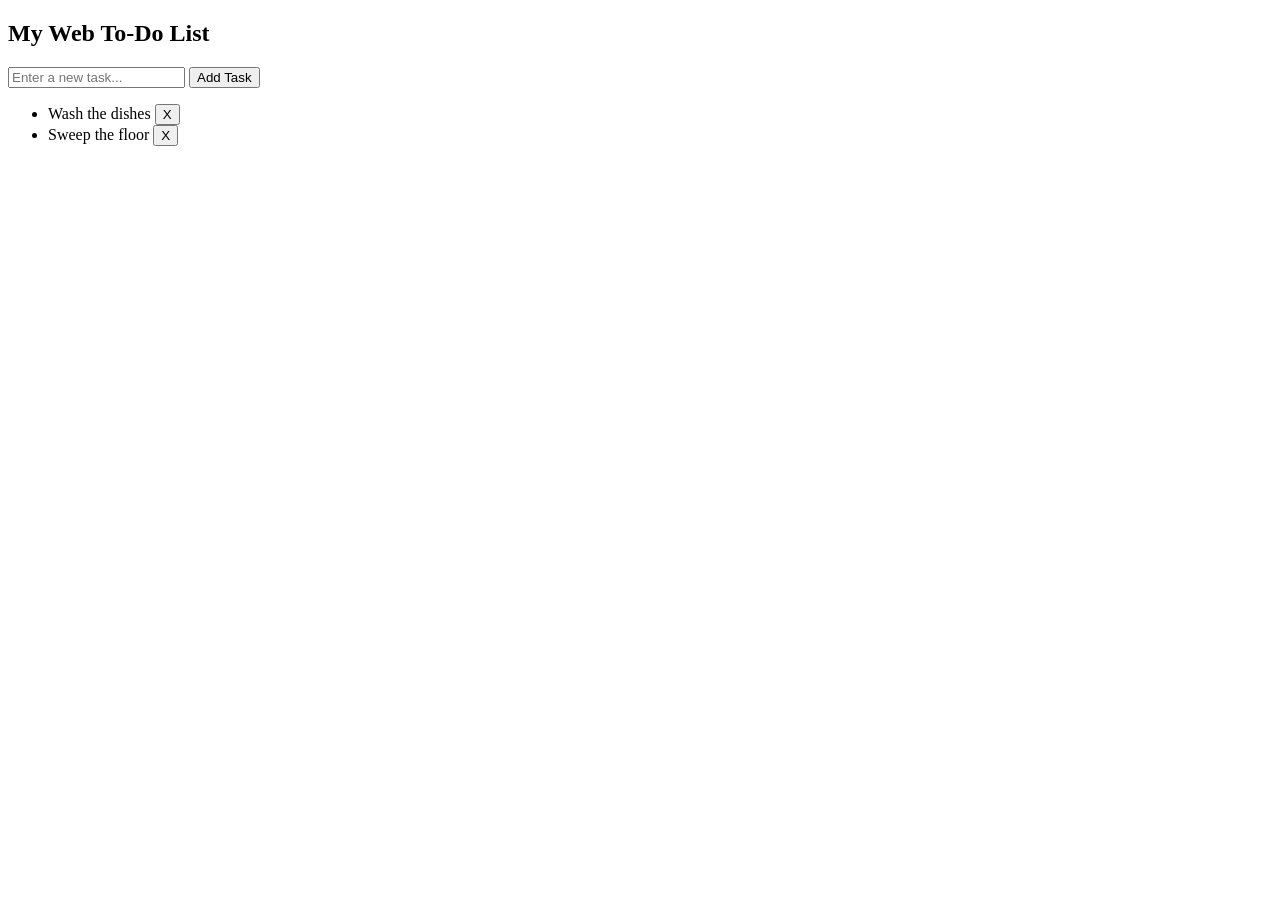
<file: DOM_browser/index.html>
<!DOCTYPE html>
<html lang="en">
    <meta charset="UTF-8">
    <meta name="viewport" content="width=device-width, initial-scale=1.0">
    <title>Advanced Core JavaScript</title>
</html>

<body>
    <div id="app-container">
        <h2>My Web To-Do List</h2>
    
        <input type="text" id="task-input" placeholder="Enter a new task...">
        <button id="add-btn">Add Task</button>
    
        <ul id="task-list">
            <li>Wash the dishes <button class="delete-btn">X</button></li>
            <li>Sweep the floor <button class="delete-btn">X</button></li>
        </ul>
    </div>
    
    

    

    <script src="day16.js"></script>

</body>

</html>
</file>
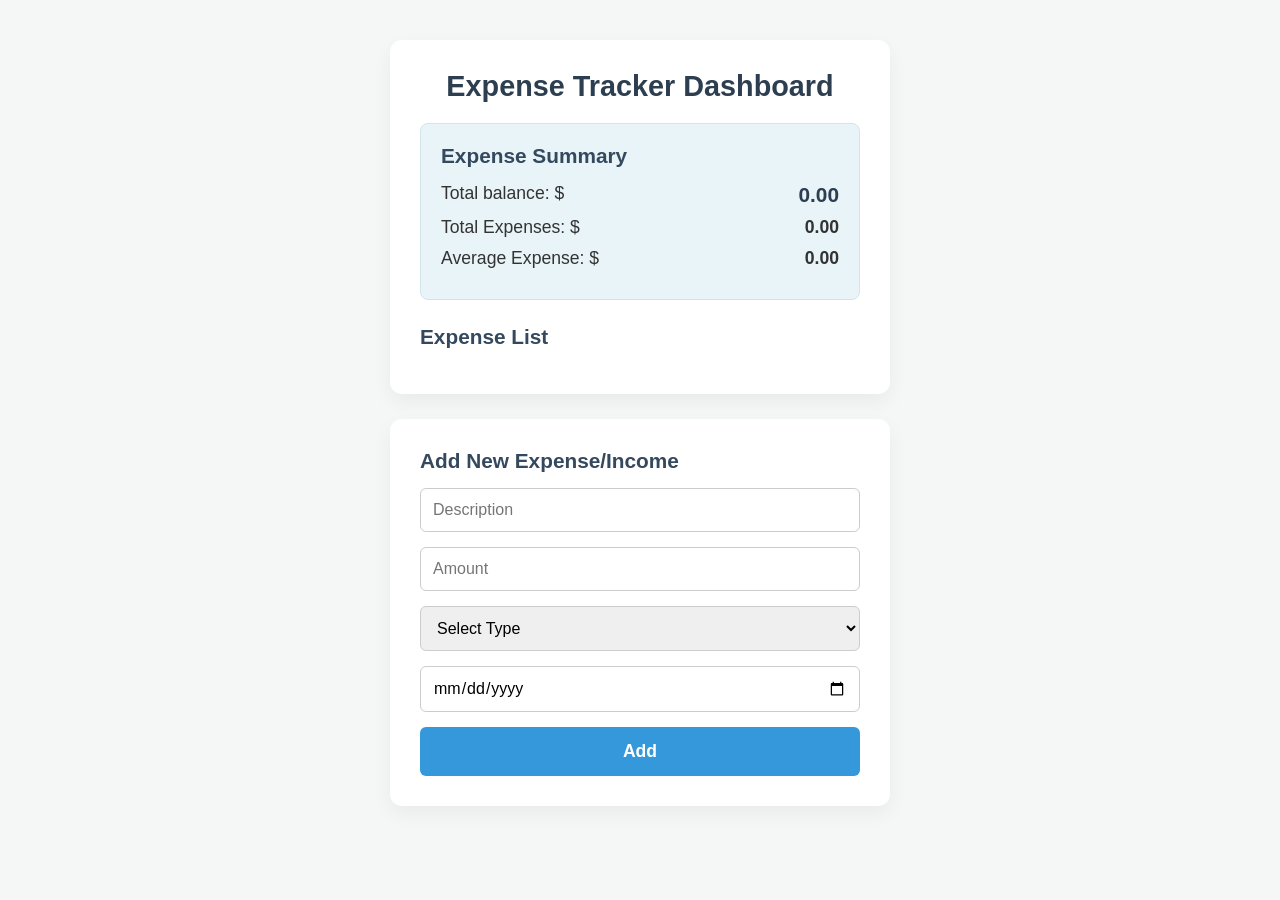
<file: Professional JavaScript/index.html>
<!DOCTYPE html>
<html lang="en">
    <head>
        <meta charset="UTF-8">
        <meta name="viewport" content="width=device-width, initial-scale=1.0">
        <title>Professional JavaScript</title>
        <link rel="stylesheet" href="styles.css">
    </head>
    <body>
        <section class="dashboard">
            <h1>Expense Tracker Dashboard</h1>
            <div id="expense-summary">
                <h2>Expense Summary</h2>
                <p>Total balance: $<span id="total-balance">0</span></p>
                <p>Total Expenses: $<span id="total-expenses">0</span></p>
                <p>Average Expense: $<span id="average-expense">0</span></p>
            </div>
            <div id="expense-list">
                <h2>Expense List</h2>
                <ul id="expenses"></ul>
            </div>
        </section>

        <section class="add-expense">
            <h2>Add New Expense/Income</h2>
            <form id="expense-form">
                <input type ="text" id ="expense-description" placeholder="Description">
                <input type="number" id="expense-amount" placeholder="Amount" required>
                <select id="expense-type" required>
                    <option value="">Select Type</option>
                    <option value="expense">Expense</option>
                    <option value="income">Income</option>
                </select>
                <input type="date" id="expense-date" required>
                <button type="submit">Add</button>
            </form>
        </section>
        <script src="day28.js"></script>
    </body>
            
</html>
</file>
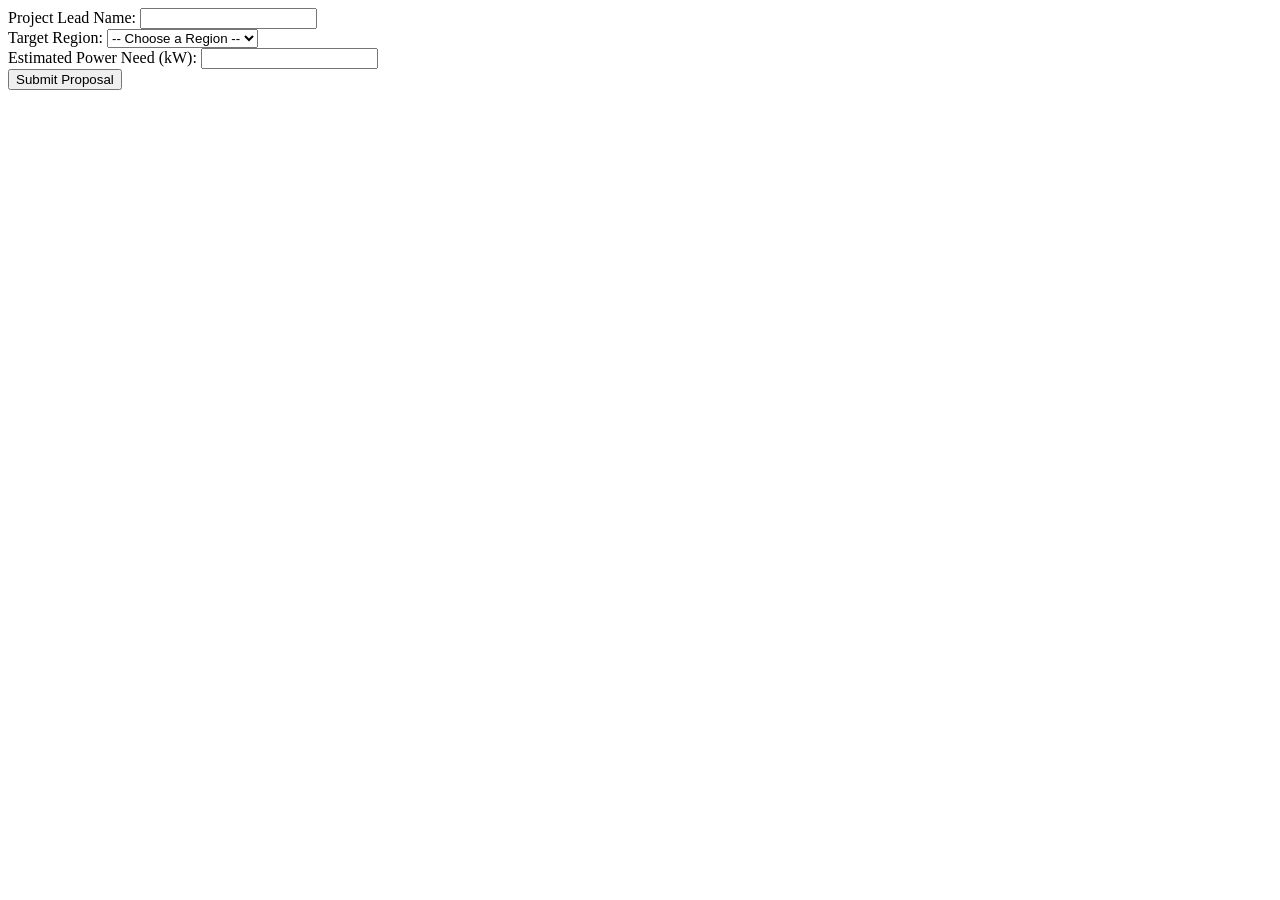
<file: DOM_browser/index1.html>
<!DOCTYPE html>
<html lang="en">
    <head>
        <meta charset="UTF-8">
        <meta name="viewport" content="width=device-width, initial-scale=1.0">
        <title>DOM and Browser</title>
    </head>

    <body>
        <form id="solar-proposal-form">
            <div class="form-group">
                <label for="lead-name">Project Lead Name:</label>
                <input type="text" id="lead-name">
                <div class="error-msg" id="name-error" style="color: red;"></div>
            </div>

            <div class="form-group">
                <label for="region">Target Region:</label>
                <select id="region">
                    <option value="">-- Choose a Region --</option>
                    <option value="sahel">Sahel Zone</option>
                    <option value="sahara">Saharan Zone</option>
                    <option value="sudanian">Sudanian Savanna</option>
                </select>
                <div class="error-msg" id="region-error" style="color: red;"></div>
            </div>

            <div class="form-group">
                <label for="power-kw">Estimated Power Need (kW):</label>
                <input type="number" id="power-kw">
                <div class="error-msg" id="power-error" style="color: red;"></div>
            </div>

            <button type="submit">Submit Proposal</button>
        </form>

        <h3 id="success-message" style="color: green;"></h3>
        
        
        <script src="day16.js"></script>

    </body>
</html>
</file>
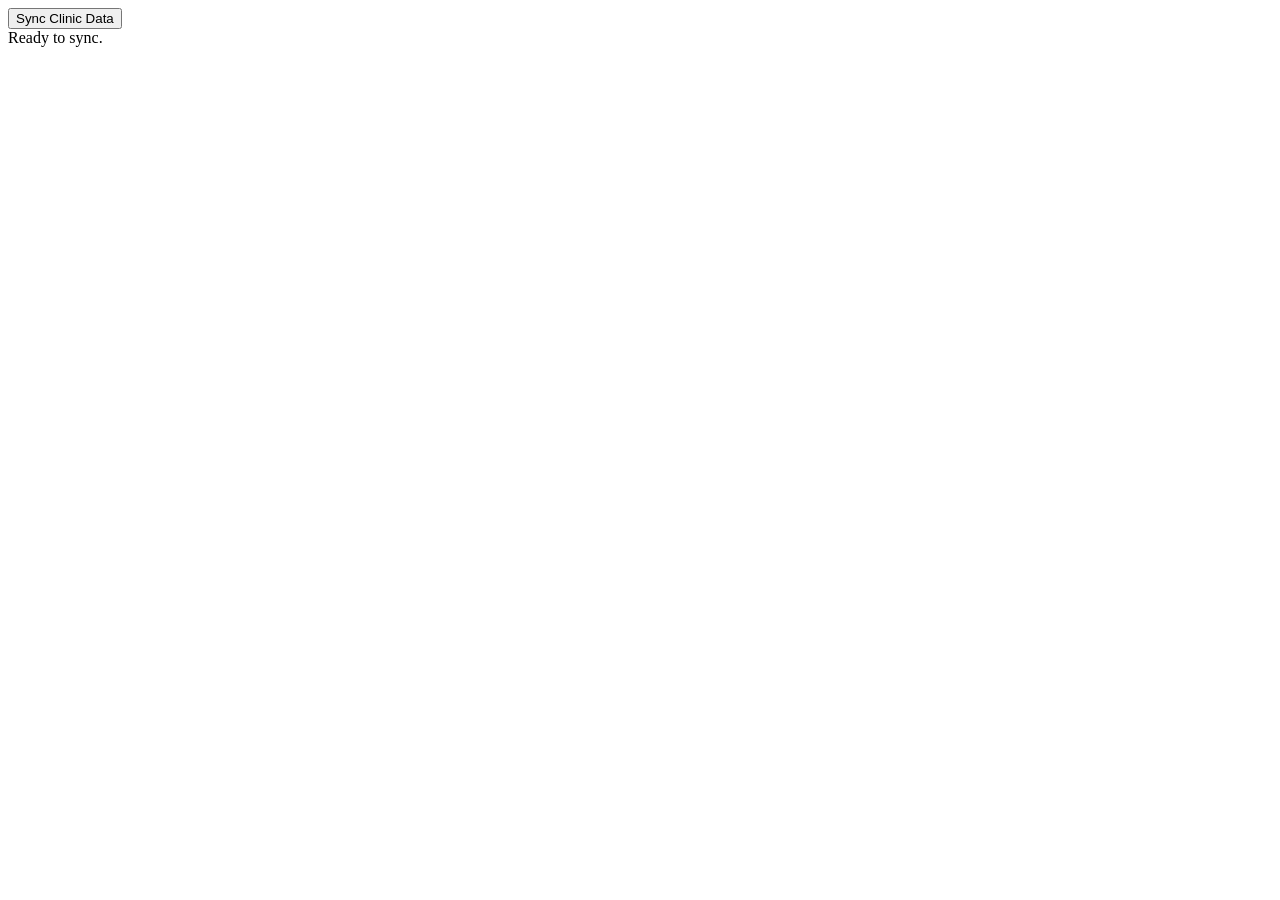
<file: DOM_browser/index3.html>
<html lang="en">
    <head>
        <meta charset="UTF-8">
        <meta name="viewport" content="width=device-width, initial-scale=1.0">
        <title>DOM and Browser</title>
    </head>

    <body>
        <button id="sync-btn">Sync Clinic Data</button>
        <div id="status-display">Ready to sync.</div>
        <script src="day20.js"></script>
    </body>
</html>
</file>
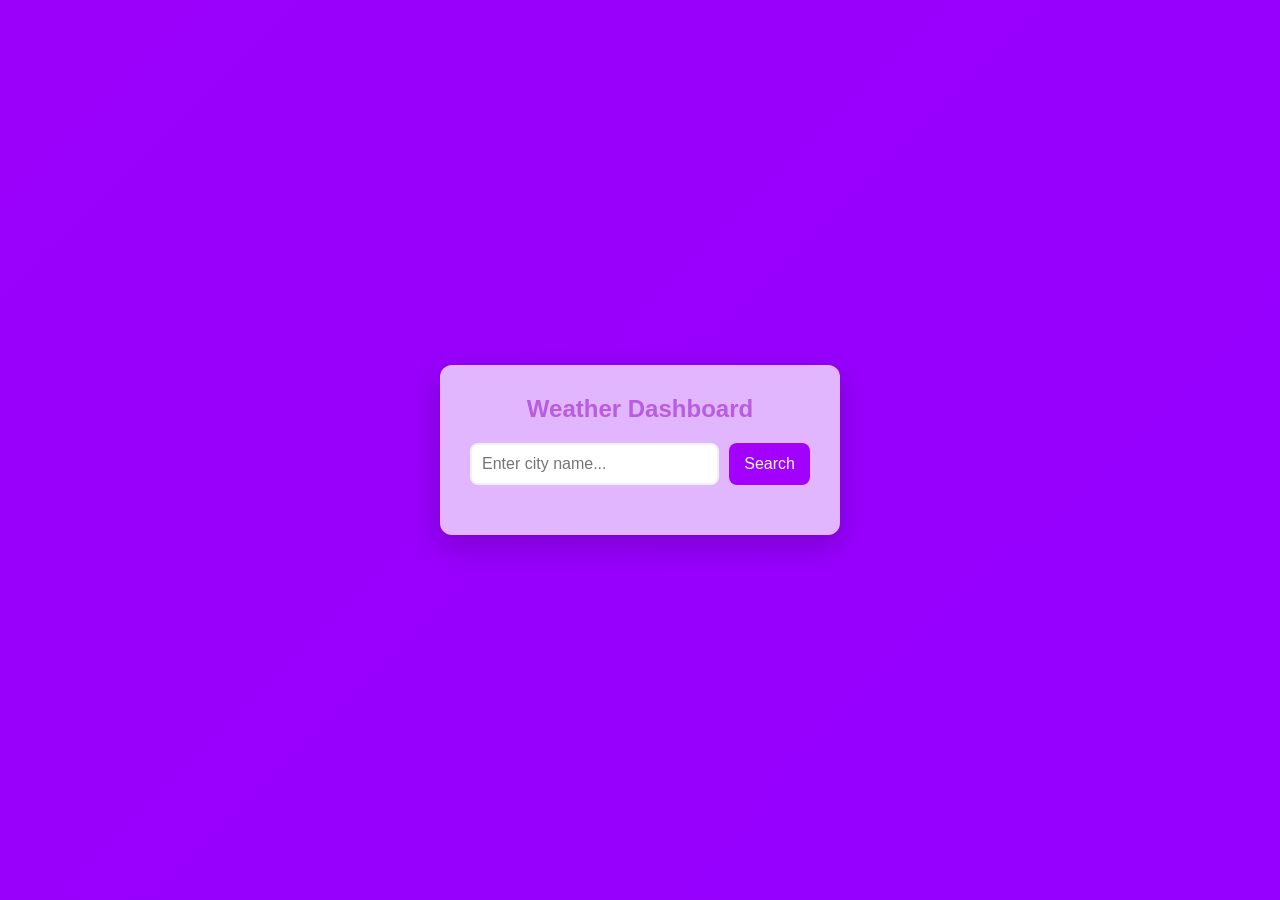
<file: DOM_browser/weather.html>
<!DOCTYPE html>
<html lang="en">
    <head>
        <meta charset="UTF-8">
        <meta name="viewport" content="width=device-width, initial-scale=1.0">
        <title>Weather App</title>
        <link rel="stylesheet" href="style.css">
    </head>

    <body>
        <!-- Weather Dashboard -->

        <div id="weather-app">
            <h2>Weather Dashboard</h2>
    
            <form id="search-form">
                <input type="text" id="city-input" placeholder="Enter city name..." required>
                <button type="submit">Search</button>
            </form>

        <div id="error-message" style="color: red; display: none;"></div>

        <div id="weather-display" style="display: none;">
            <h3 id="city-name"></h3>
            <p>Temperature: <span id="temperature"></span>°C</p>
            <p>Condition: <span id="condition"></span></p>
        </div>

        <script src="day21.js"></script>
    
    </body>
</html>
</file>
<file: Professional JavaScript/styles.css>
* {
    box-sizing: border-box;
    margin: 0;
    padding: 0;
}

body {
    font-family: 'Segoe UI', Tahoma, Geneva, Verdana, sans-serif;
    background-color: #f4f7f6; 
    color: #333;
    display: flex;
    flex-direction: column;
    align-items: center;
    padding: 40px 20px;
}

h1 {
    font-size: 1.8rem;
    color: #2c3e50;
    text-align: center;
    margin-bottom: 20px;
}

h2 {
    font-size: 1.3rem;
    color: #34495e;
    margin-bottom: 15px;
}

section {
    background-color: #ffffff;
    width: 100%;
    max-width: 500px; 
    padding: 30px;
    border-radius: 12px;
    box-shadow: 0 8px 20px rgba(0, 0, 0, 0.05); 
    margin-bottom: 25px;
}

#expense-summary {
    background-color: #e8f4f8; 
    padding: 20px;
    border-radius: 8px;
    margin-bottom: 25px;
    border: 1px solid #d1e5eb;
}

#expense-summary p {
    font-size: 1.1rem;
    margin: 10px 0;
    display: flex;
    justify-content: space-between; 
}

#expense-summary span {
    font-weight: 600;
}

#total-balance {
    font-size: 1.3rem;
    color: #2c3e50;
}


#expenses {
    list-style-type: none; 
}



#expenses li {
    background-color: #fafafa;
    border: 1px solid #eee;
    border-radius: 6px;
    padding: 12px 15px;
    margin-bottom: 10px;
    display: flex;
    justify-content: space-between; 
    align-items: center;
    box-shadow: 0 2px 4px rgba(0, 0, 0, 0.02);
}

#expense-form {
    display: flex;
    flex-direction: column;
    gap: 15px; 
}

input, select {
    padding: 12px;
    border: 1px solid #ccc;
    border-radius: 6px;
    font-size: 1rem;
    font-family: inherit;
    transition: border-color 0.3s;
}

input:focus, select:focus {
    border-color: #3498db;
    outline: none;
    box-shadow: 0 0 5px rgba(52, 152, 219, 0.3);
}

button[type="submit"] {
    background-color: #3498db; 
    color: white;
    border: none;
    padding: 14px;
    border-radius: 6px;
    font-size: 1.1rem;
    font-weight: bold;
    cursor: pointer;
    transition: background-color 0.3s, transform 0.1s;
}

button[type="submit"]:hover {
    background-color: #2980b9;
}

button[type="submit"]:active {
    transform: scale(0.98);
}

.delete-btn {
    background-color: #e74c3c; 
    color: white;
    border: none;
    border-radius: 4px;
    padding: 5px 10px;
    font-weight: bold;
    cursor: pointer;
    transition: background-color 0.3s;
}

.delete-btn:hover {
    background-color: #c0392b;
}
</file>
<file: DOM_browser/style.css>
* {
    box-sizing: border-box;
}

body {
    font-family: 'Segoe UI', Tahoma, Geneva, Verdana, sans-serif;
    background: linear-gradient(135deg, hwb(277 0% 2%) 0%, #9500ff 100%);
    display: flex;
    justify-content: center;
    align-items: center;
    height: 100vh;
    margin: 0;
    color: #333;
}

#weather-app {
    background-color: rgba(255, 255, 255, 0.712);
    padding: 30px;
    border-radius: 12px;
    box-shadow: 0 10px 30px rgba(0, 0, 0, 0.2);
    width: 90%;
    max-width: 400px;
    text-align: center;
}

h2 {
    margin-top: 0;
    color: #b85ce0;
}

#search-form {
    display: flex;
    gap: 10px;
    margin-bottom: 20px;
}

#city-input {
    flex: 1;
    padding: 10px;
    border: 2px solid #eeeeeed3;
    border-radius: 8px;
    font-size: 16px;
    outline: none;
    transition: border-color 0.3s;
}

#city-input:focus {
    border-color: #d179f9;
}

button {
    padding: 10px 15px;
    background-color: #a200ff;
    color: white;
    border: none;
    border-radius: 8px;
    font-size: 16px;
    cursor: pointer;
    transition: background-color 0.3s, transform 0.1s;
}

button:hover {
    background-color: #005bb5;
}

button:active {
    transform: scale(0.95);
}

#error-message {
    background-color: #ffe6e6;
    color: #d9534f;
    padding: 10px;
    border-radius: 8px;
    margin-bottom: 15px;
    font-weight: bold;
}

#weather-display {
    background-color: #f8f9fa;
    padding: 20px;
    border-radius: 8px;
    border: 1px solid #eee;
    animation: slideUp 0.4s ease-out; 
}

#city-name {
    margin-top: 0;
    font-size: 28px;
    color: #333;
}

@keyframes slideUp {
    from {
        opacity: 0;
        transform: translateY(15px);
    }
    to {
        opacity: 1;
        transform: translateY(0);
    }
}
</file>
